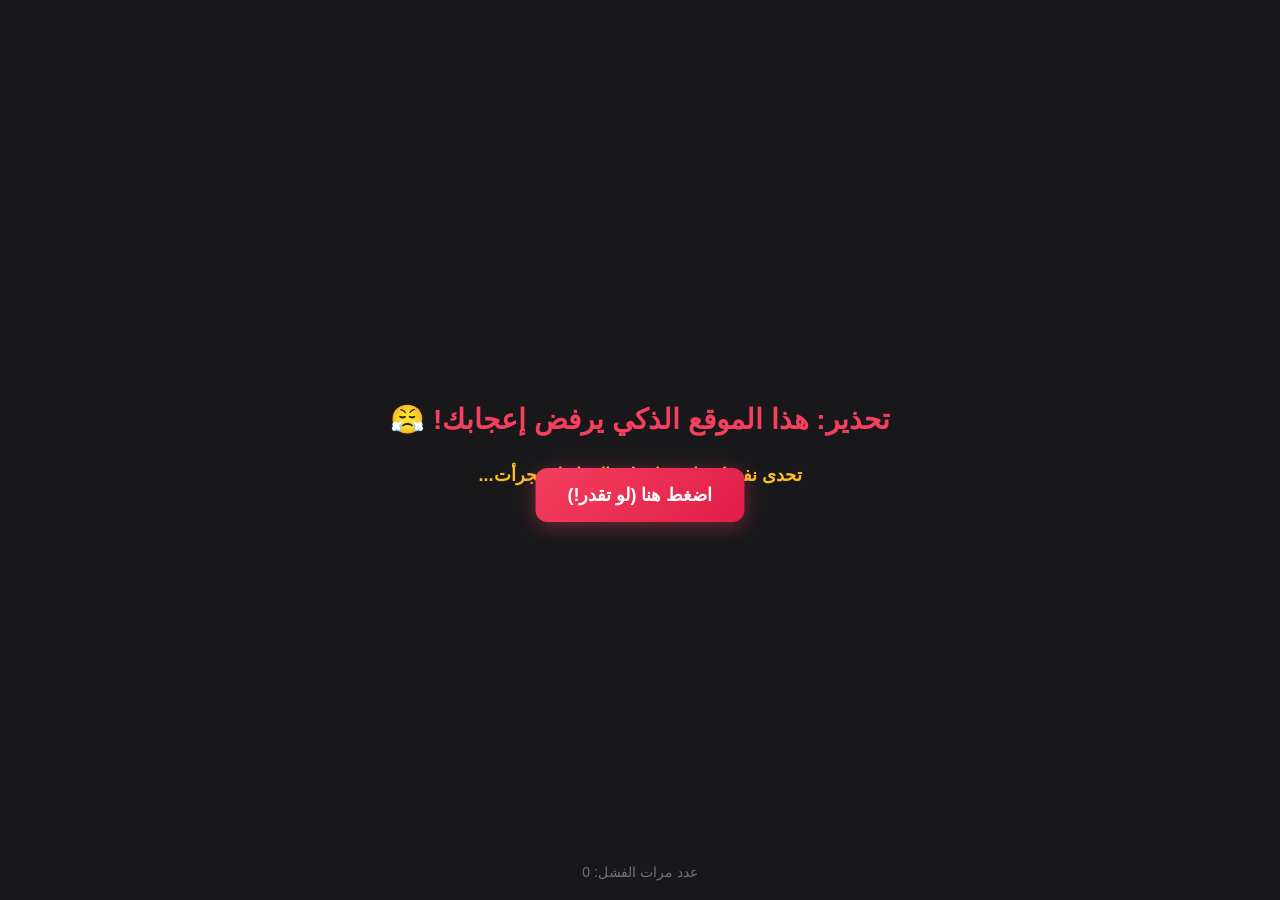
<file: index.html>
<!DOCTYPE html>
<html lang="ar" dir="rtl">
<head>
    <meta charset="UTF-8">
    <meta name="viewport" content="width=device-width, initial-scale=1.0">
    <title>موقع مستفز جداً 🤬</title>
    <style>
        body {
            background-color: #18181b;
            color: #f43f5e;
            font-family: Arial, sans-serif;
            display: flex;
            flex-direction: column;
            justify-content: center;
            align-items: center;
            height: 100vh;
            margin: 0;
            overflow: hidden;
            text-align: center;
            position: relative;
        }

        h1 {
            font-size: 28px;
            margin-bottom: 10px;
        }

        #statusMsg {
            color: #fbbf24;
            font-size: 18px;
            margin-bottom: 30px;
            font-weight: bold;
        }

        /* زرار مستفز بيجري */
        #angryBtn {
            background: linear-gradient(135deg, #f43f5e, #e11d48);
            color: #ffffff;
            border: none;
            padding: 16px 32px;
            border-radius: 12px;
            font-size: 18px;
            font-weight: bold;
            cursor: pointer;
            box-shadow: 0 4px 20px rgba(244, 63, 94, 0.4);
            position: absolute;
            top: 55%;
            left: 50%;
            transform: translate(-50%, -50%);
            transition: all 0.12s ease-out;
        }

        .counter {
            position: absolute;
            bottom: 20px;
            color: #71717a;
            font-size: 14px;
        }
    </style>
</head>
<body>

    <h1>تحذير: هذا الموقع الذكي يرفض إعجابك! 😤</h1>
    <p id="statusMsg">تحدى نفسك واضغط على الزرار لو تجرأت...</p>

    <button id="angryBtn">اضغط هنا (لو تقدر!)</button>

    <div class="counter">عدد مرات الفشل: <span id="failCount">0</span></div>

    <script>
        const btn = document.getElementById('angryBtn');
        const statusMsg = document.getElementById('statusMsg');
        const failCountSpan = document.getElementById('failCount');
        
        let fails = 0;
        const messages = [
            "هههههه بعيييد! 😜",
            "أنت بطيء قوي يا صاحبي! 🐢",
            "حاول تاني كده بتركيز؟ 🧐",
            "يا عم تعبت؟ استريح! ☕",
            "المستر لو شافك هتتحرّق من الضحك! 😂",
            "مستحيل تقبض عليا! 🏃‍♂️💨"
        ];

        function runAway(e) {
            if(e) e.preventDefault();
            
            fails++;
            failCountSpan.innerText = fails;

            // تغيير الرسالة الاستفزازية عشوائياً
            const randomMsg = messages[Math.floor(Math.random() * messages.length)];
            statusMsg.innerText = randomMsg;

            // حساب أبعاد جديدة جوه الشاشة
            const padding = 40;
            const maxX = window.innerWidth - btn.offsetWidth - padding;
            const maxY = window.innerHeight - btn.offsetHeight - padding;

            const randomX = Math.max(padding, Math.floor(Math.random() * maxX));
            const randomY = Math.max(180, Math.floor(Math.random() * maxY));

            btn.style.transform = 'none';
            btn.style.left = randomX + 'px';
            btn.style.top = randomY + 'px';
        }

        btn.addEventListener('click', runAway);
        btn.addEventListener('touchstart', runAway);
    </script>

</body>
</html>
</file>
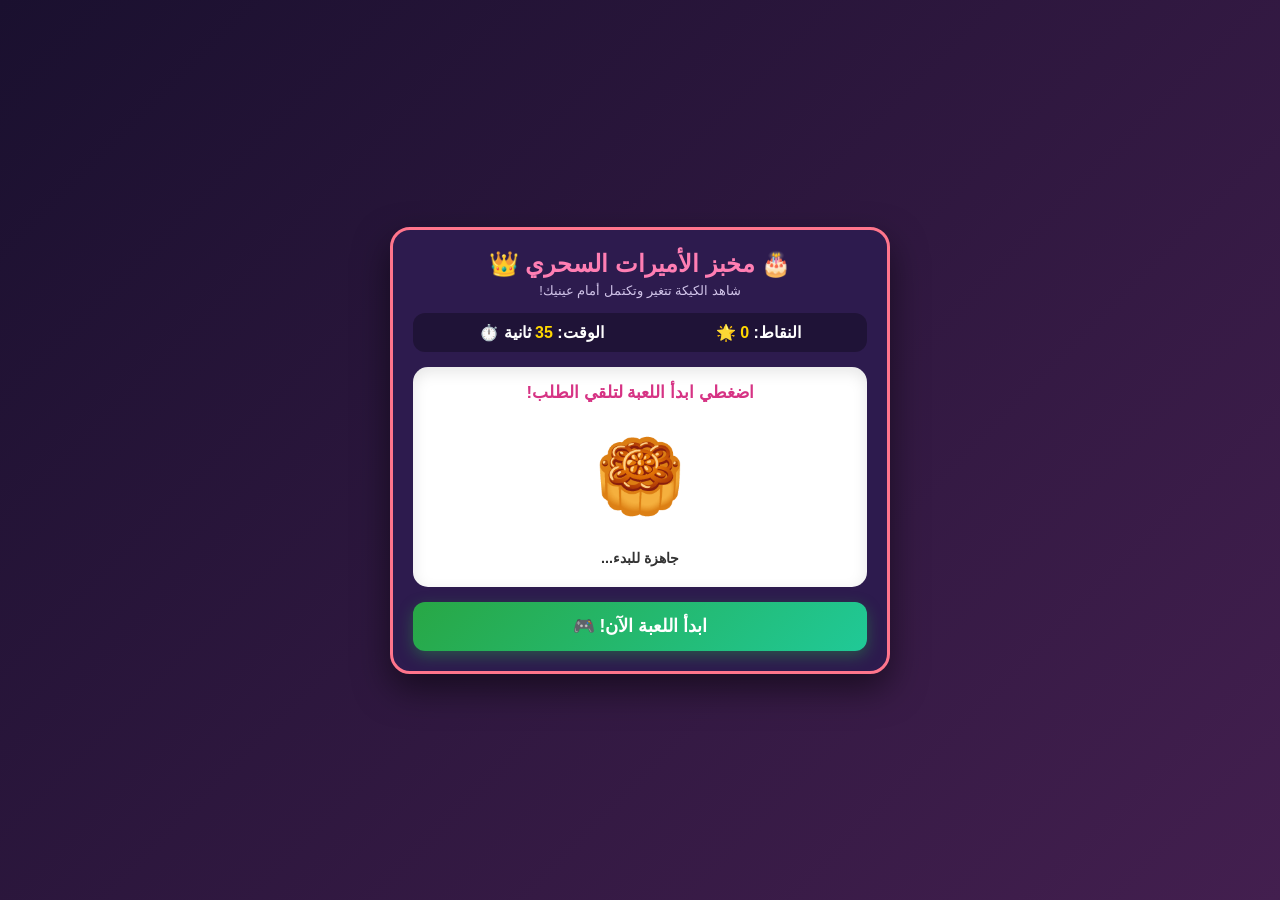
<file: cake-game.html>
<!DOCTYPE html>
<html lang="ar" dir="rtl">
<head>
    <meta charset="UTF-8">
    <meta name="viewport" content="width=device-width, initial-scale=1.0">
    <title>مخبز الأميرات السحري | لعبة أختي الصغرى</title>
    <style>
        :root {
            --bg-color: #1a102f;
            --card-bg: #2d1b4e;
            --accent-color: #ff758c;
            --secondary-color: #ff7eb3;
            --text-color: #fff;
        }

        * {
            margin: 0;
            padding: 0;
            box-sizing: border-box;
            font-family: 'Segoe UI', Tahoma, Geneva, Verdana, sans-serif;
        }

        body {
            background: linear-gradient(135deg, var(--bg-color), #431f4f);
            color: var(--text-color);
            min-height: 100vh;
            display: flex;
            flex-direction: column;
            align-items: center;
            justify-content: center;
            padding: 10px;
        }

        .game-container {
            width: 100%;
            max-width: 500px;
            background-color: var(--card-bg);
            border-radius: 20px;
            padding: 20px;
            box-shadow: 0 15px 35px rgba(0,0,0,0.5);
            border: 3px solid var(--accent-color);
            text-align: center;
        }

        h1 {
            color: var(--secondary-color);
            font-size: 1.5rem;
            margin-bottom: 5px;
        }

        .stats-bar {
            display: flex;
            justify-content: space-around;
            background: rgba(0,0,0,0.3);
            padding: 10px;
            border-radius: 12px;
            margin: 15px 0;
            font-size: 1rem;
            font-weight: bold;
        }

        .stat-item span {
            color: #ffd700;
        }

        /* منطقة تجهيز الكيك المتكاملة */
        .kitchen-board {
            background: #fff;
            color: #333;
            border-radius: 15px;
            padding: 15px;
            min-height: 220px;
            display: flex;
            flex-direction: column;
            align-items: center;
            justify-content: space-between;
            position: relative;
            margin-bottom: 15px;
            box-shadow: inset 0 5px 15px rgba(0,0,0,0.1);
        }

        .customer-order {
            font-size: 1.05rem;
            font-weight: bold;
            color: #d63384;
        }

        /* كيكة واحدة رئيسية يتغير شكلها وتتفاعل مع المكونات */
        .single-cake-display {
            font-size: 4.5rem;
            margin: 15px 0;
            transition: all 0.3s ease;
            animation: pulseCake 0.5s ease-in-out;
        }

        @keyframes pulseCake {
            0% { transform: scale(0.8); opacity: 0.5; }
            100% { transform: scale(1); opacity: 1; }
        }

        /* أزرار المكونات */
        .ingredients-grid {
            display: grid;
            grid-template-columns: repeat(3, 1fr);
            gap: 10px;
            margin-bottom: 15px;
        }

        .ingredient-btn {
            background: linear-gradient(135deg, #ff758c, #ff7eb3);
            border: none;
            padding: 12px;
            border-radius: 12px;
            color: white;
            font-size: 0.95rem;
            font-weight: bold;
            cursor: pointer;
            transition: 0.2s;
            box-shadow: 0 4px 10px rgba(255, 117, 140, 0.4);
        }

        .ingredient-btn:active {
            transform: scale(0.95);
        }

        .start-btn {
            background: linear-gradient(135deg, #28a745, #20c997);
            color: white;
            border: none;
            width: 100%;
            padding: 14px;
            border-radius: 12px;
            font-size: 1.1rem;
            font-weight: bold;
            cursor: pointer;
            box-shadow: 0 5px 15px rgba(40, 167, 69, 0.4);
        }

        .message {
            font-size: 0.9rem;
            min-height: 22px;
            font-weight: bold;
        }
    </style>
</head>
<body>

    <div class="game-container">
        <h1>🎂 مخبز الأميرات السحري 👑</h1>
        <p style="font-size: 0.8rem; color: #d1c4e9;">شاهد الكيكة تتغير وتكتمل أمام عينيك!</p>

        <div class="stats-bar">
            <div class="stat-item">النقاط: <span id="score">0</span> 🌟</div>
            <div class="stat-item">الوقت: <span id="timer">35</span> ثانية ⏱️</div>
        </div>

        <div class="kitchen-board">
            <div class="customer-order" id="orderText">اضغطي ابدأ اللعبة لتلقي الطلب!</div>
            
            <!-- كيكة واحدة رئيسية يتغير شكلها حسب المكونات المضافة -->
            <div class="single-cake-display" id="mainCakeIcon">🥮</div>

            <div class="message" id="gameMsg">جاهزة للبدء...</div>
        </div>

        <div class="ingredients-grid" id="controlsGrid" style="display: none;">
            <button class="ingredient-btn" onclick="addIngredient('قاعدة كيك')">🍞 كيك</button>
            <button class="ingredient-btn" onclick="addIngredient('شوكولاتة')">🍫 شوكولاتة</button>
            <button class="ingredient-btn" onclick="addIngredient('فراولة')">🍓 فراولة</button>
            <button class="ingredient-btn" onclick="addIngredient('كريمة')">🧁 كريمة</button>
            <button class="ingredient-btn" onclick="addIngredient('شموع')">🕯️ شموع</button>
            <button class="ingredient-btn" onclick="serveOrder()" style="background: linear-gradient(135deg, #ffc107, #ff9800);">🚀 تقديم</button>
        </div>

        <button class="start-btn" id="startBtn" onclick="startGame()">ابدأ اللعبة الآن! 🎮</button>
    </div>

    <script>
        let score = 0;
        let timeLeft = 35;
        let gameInterval;
        let targetRecipe = null;
        let playerSelectionNames = [];

        const recipes = [
            { name: "كيك شوكولاتة بالفراولة", items: ["قاعدة كيك", "شوكولاتة", "فراولة"], icon: "🎂" },
            { name: "تورته كريمة بالشموع", items: ["قاعدة كيك", "كريمة", "شموع"], icon: "🧁" },
            { name: "كيك فاخر بالكريمة والفراولة", items: ["قاعدة كيك", "كريمة", "فراولة"], icon: "🍰" }
        ];

        function startGame() {
            score = 0;
            timeLeft = 35;
            document.getElementById("score").innerText = score;
            document.getElementById("startBtn").style.display = "none";
            document.getElementById("controlsGrid").style.display = "grid";
            
            nextOrder();
            
            gameInterval = setInterval(() => {
                timeLeft--;
                document.getElementById("timer").innerText = timeLeft;
                if (timeLeft <= 0) {
                    clearInterval(gameInterval);
                    endGame();
                }
            }, 1000);
        }

        function nextOrder() {
            playerSelectionNames = [];
            targetRecipe = recipes[Math.floor(Math.random() * recipes.length)];
            
            document.getElementById("orderText").innerText = "الطلب المطلوب: " + targetRecipe.name;
            document.getElementById("gameMsg").innerText = "أضيفي المكونات الصحيحة لتحويل الكيكة!";
            document.getElementById("gameMsg").style.color = "#333";
            
            // بداية الكيكة فارغة أو قاعدة أساسية
            document.getElementById("mainCakeIcon").innerText = "🥮";
        }

        function addIngredient(name) {
            if (timeLeft <= 0) return;
            
            playerSelectionNames.push(name);
            
            // تحديث شكل الكيكة الواحدة بناءً على الوصفة الحالية أو المكونات المضافة
            updateIntegratedCakeVisual();
            document.getElementById("gameMsg").innerText = "تمت إضافة: " + name;
        }

        function updateIntegratedCakeVisual() {
            const cakeElement = document.getElementById("mainCakeIcon");
            
            // تحقق إذا كانت المكونات مطابقة تماماً لأي وصفة من الوصفات، اعرض الأيقونة الخاصة بها مباشرة في الكيكة
            let matchedRecipe = recipes.find(r => 
                r.items.length === playerSelectionNames.length &&
                r.items.every((val, index) => val === playerSelectionNames[index])
            );

            if (matchedRecipe) {
                cakeElement.innerText = matchedRecipe.icon;
            } else {
                // لو لسه في طور التجهيز، اعرض أيقونة تفاعلية متغيرة
                if (playerSelectionNames.includes("شموع")) {
                    cakeElement.innerText = "🎂";
                } else if (playerSelectionNames.includes("كريمة")) {
                    cakeElement.innerText = "🧁";
                } else if (playerSelectionNames.includes("شوكولاتة")) {
                    cakeElement.innerText = "🍰";
                } else {
                    cakeElement.innerText = "🍞";
                }
            }
        }

        function serveOrder() {
            if (timeLeft <= 0) return;
            
            let isMatch = targetRecipe.items.length === playerSelectionNames.length &&
                          targetRecipe.items.every((val, index) => val === playerSelectionNames[index]);

            if (isMatch) {
                score += 10;
                document.getElementById("score").innerText = score;
                document.getElementById("mainCakeIcon").innerText = "✨ " + targetRecipe.icon + " ✨";
                document.getElementById("gameMsg").innerText = "ممتاز جداً! الكيكة جاهزة ومثالية 🌟";
                document.getElementById("gameMsg").style.color = "green";
                setTimeout(nextOrder, 1400);
            } else {
                document.getElementById("gameMsg").innerText = "خطأ في المكونات! أعيدي المحاولة ❌";
                document.getElementById("gameMsg").style.color = "red";
                playerSelectionNames = [];
                document.getElementById("mainCakeIcon").innerText = "🥮";
            }
        }

        function endGame() {
            document.getElementById("controlsGrid").style.display = "none";
            document.getElementById("startBtn").style.display = "block";
            document.getElementById("startBtn").innerText = "العب مرة أخرى! 🔄";
            document.getElementById("orderText").innerText = "انتهى الوقت يا بطلة!";
            document.getElementById("mainCakeIcon").innerText = "🏆";
            document.getElementById("gameMsg").innerText = "النتيجة النهائية: " + score + " نقطة! أداء عظيم!";
        }
    </script>
</body>
</html>
</file>
